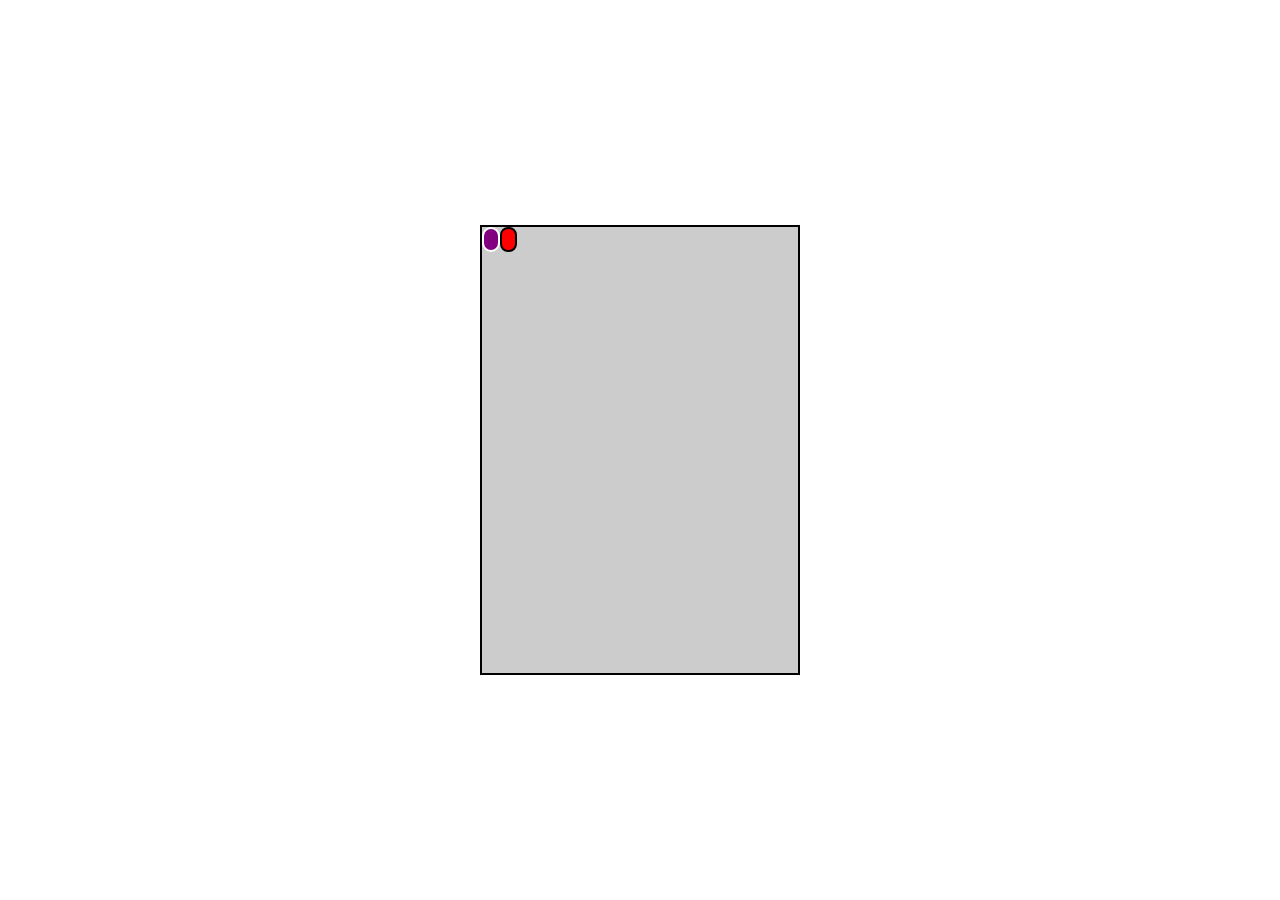
<file: snake game/snakegame.html>
<!DOCTYPE html>
<html lang="en">
<head>
    <meta charset="UTF-8">
    <meta http-equiv="X-UA-Compatible" content="IE=edge">
    <meta name="viewport" content="width=device-width, initial-scale=1.0">
    <title>Snake game</title>
    <link rel="stylesheet" href="css/snakegame.css">
    <script src="js/snakegame.js"></script>
</head>
<body onload="loadScreen()">

    <div class="wrapper">
        <div  class="snakeBoard">
           <span class="snake"></span>
           <span class="food"></span>



        </div>
         
    </div>
    
</body>
</html>
</file>
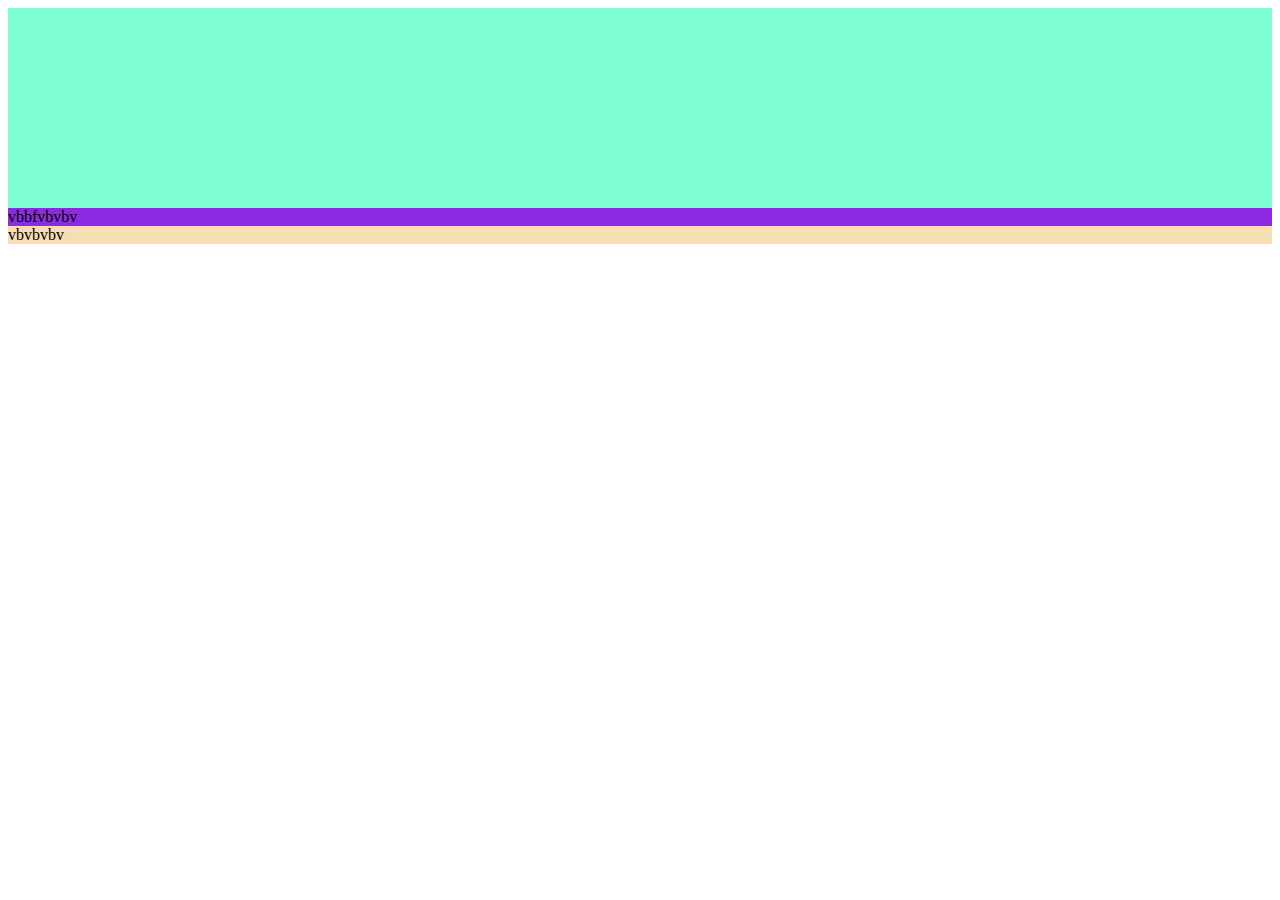
<file: eqinor-root workspace/test/hy.html>
<!DOCTYPE html>
<html lang="en">
<head>
    <meta charset="UTF-8">
    <meta http-equiv="X-UA-Compatible" content="IE=edge">
    <meta name="viewport" content="width=device-width, initial-scale=1.0">
    <title>Document</title>
</head>
<body>
    <style>
    .app {
        background-color: aquamarine;
        display: grid;
        grid-template-rows: 100px 1fr 100px;
        grid-template-columns: 150px 1fr 150px;
        grid-template-areas: "header header header"
                            "sidebar content content" 
                            "footer footer footer";
      }
      body > div.item\.one {
        background-color: blueviolet;
        grid-row: 1;
        grid-column: span 3 / -1;
      }
      
      body > div.item\.two{
        background-color: wheat;
        grid-row-start: 1;
        grid-column-start: 1;
        grid-row-end: span 3;
      }</style>

<div class="app"></div>

<div class="item.one">vbbfvbvbv</div>

<div class="item.two">vbvbvbv</div>

</body>
</html>
</file>
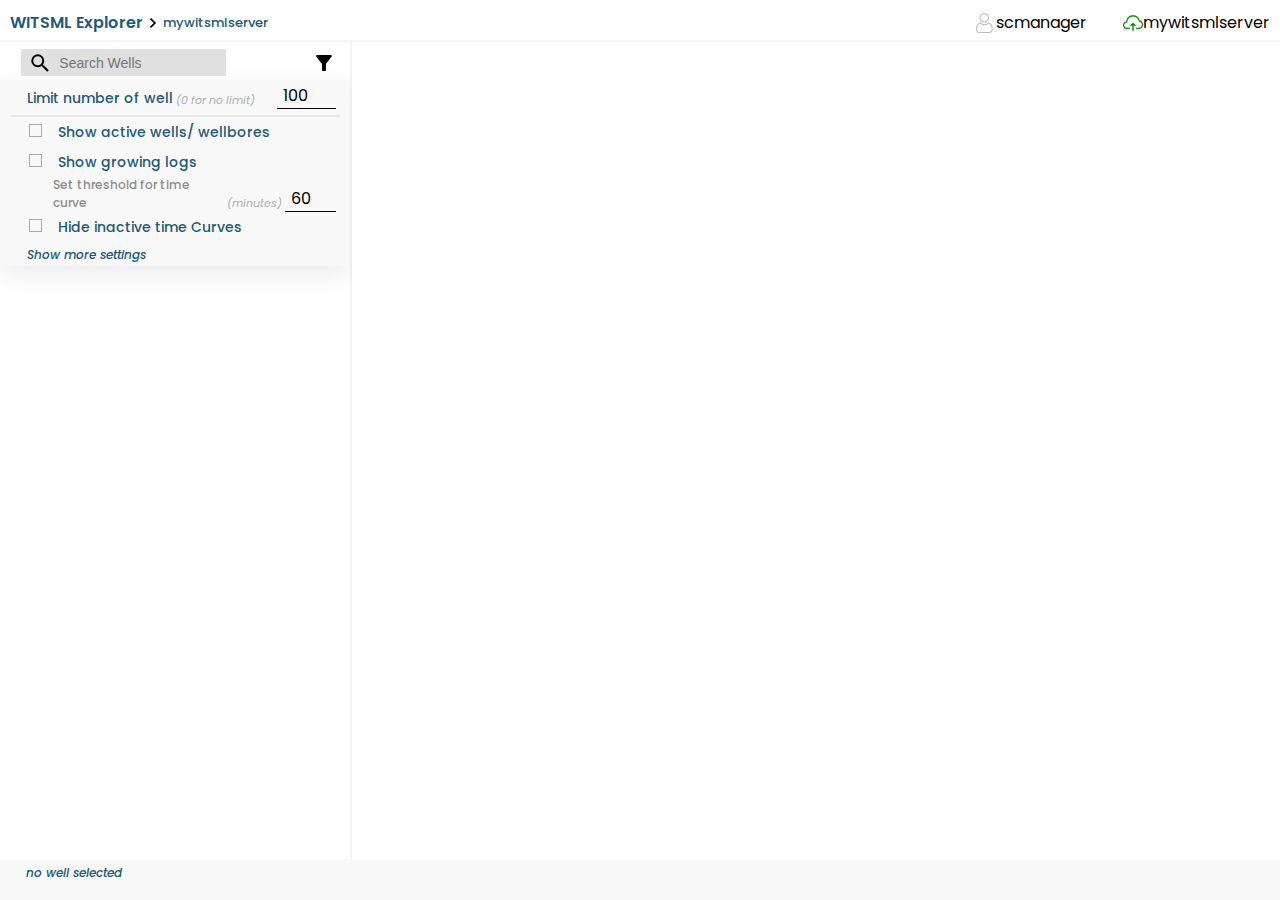
<file: eqinor-root workspace/Akash - Copy/Akash/equinor.html>
<!DOCTYPE html>
<html lang="en">
  <head>
    <meta charset="UTF-8" />
    <meta http-equiv="X-UA-Compatible" content="IE=edge" />
    <meta name="viewport" content="width=device-width, initial-scale=1.0" />
    <title>Equinor server</title>
    <link rel="stylesheet" href="./css/equinor.css" />
  </head>
  <body>
    <header>
      <div class="headerSection">
        <span>WITSML Explorer </span>
        <img src="images/chevron_right.svg" alt="" class="headerArrow" />
        <span>mywitsmlserver</span>
        <span class="headerSecondPart">
          <span class="headerSecondPartOne"
            ><img src="images/user-icon.png" alt="" class="headerArrow" />
            scmanager</span
          >
          <span class="headerSecondPartOne"
            ><img src="images/cloud-icon.png" alt="" class="headerArrow" />
            mywitsmlserver</span
          >
        </span>
      </div>
    </header>
    <main>
      <nav>
        <span class="searchContainer">
          <span class="search"
            ><span class="serachBox"
              ><img src="images/search.svg" class="logoImg" /><input
                type="search"
                placeholder="Search Wells"
            /></span>
            <img src="images/filter_alt_active.svg" alt="" class="filter"
          /></span>
        </span>

        <div class="wellContainer">
          <span class="topContainer">
            <span class="well1">Limit number of well</span
            ><span class="well2">(0 for no limit)</span
            ><span class="well3">100</span>
          </span>
          <label class="container">
            <span class="well1"> Show active wells/ wellbores </span>
            <input type="checkbox" />
            <span class="checkmark"></span>
          </label>
          <label class="container">
            <span class="well1">Show growing logs</span>
            <input type="checkbox" />
            <span class="checkmark"></span>
          </label>
          <span class="midContainer">
            <span class="well">Set threshold for time curve</span
            ><span class="well2">(minutes)</span><span class="well3">60</span>
          </span>
          <label class="container">
            <span class="well1">Hide inactive time Curves</span>
            <input type="checkbox" />
            <span class="checkmark"></span>
          </label>
          <span class="well4" id="btn">Show more settings</span>
        </div>

        <div class="advancedContainer" id="box">
          <span class="well5">Well objects</span>

          <span class="subContainer">
            <label class="container">
              <span class="well1"> Well </span>
              <input type="checkbox" checked="checked" />
              <span class="checkmark"></span>
            </label>
            <label class="container">
              <span class="well1">wellbore</span>
              <input type="checkbox" checked="checked" />
              <span class="checkmark"></span>
            </label>
            <label class="container">
              <span class="well1">attachment</span>
              <input type="checkbox" />
              <span class="checkmark"></span>
            </label>
            <label class="container">
              <span class="well1"> bharun </span>
              <input type="checkbox" checked="checked" />
              <span class="checkmark"></span>
            </label>
            <label class="container">
              <span class="well1">cementjobs</span>
              <input type="checkbox" />
              <span class="checkmark"></span>
            </label>
            <label class="container">
              <span class="well1">convCore</span>
              <input type="checkbox" />
              <span class="checkmark"></span>
            </label>
            <label class="container">
              <span class="well1"> customObjcts </span>
              <input type="checkbox" />
              <span class="checkmark"></span>
            </label>
            <label class="container">
              <span class="well1">drillReport</span>
              <input type="checkbox" />
              <span class="checkmark"></span>
            </label>
            <label class="container">
              <span class="well1"> fluidReport </span>
              <input type="checkbox" />
              <span class="checkmark"></span>
            </label>
            <label class="container">
              <span class="well1">formationMaker</span>
              <input type="checkbox" />
              <span class="checkmark"></span>
            </label>
            <label class="container">
              <span class="well1"> log </span>
              <input type="checkbox" checked="checked" />
              <span class="checkmark"></span>
            </label>
            <label class="container">
              <span class="well1">message</span>
              <input type="checkbox" />
              <span class="checkmark"></span>
            </label>
            <label class="container">
              <span class="well1"> mnemonicSet </span>
              <input type="checkbox" />
              <span class="checkmark"></span>
            </label>
            <label class="container">
              <span class="well1">mudLog</span>
              <input type="checkbox" checked="checked" />
              <span class="checkmark"></span>
            </label>
            <label class="container">
              <span class="well1"> objectGroup </span>
              <input type="checkbox" />
              <span class="checkmark"></span>
            </label>
            <label class="container">
              <span class="well1">opsReport</span>
              <input type="checkbox" />
              <span class="checkmark"></span>
            </label>
            <label class="container">
              <span class="well1"> pressureTestPlan </span>
              <input type="checkbox" />
              <span class="checkmark"></span>
            </label>
            <label class="container">
              <span class="well1">rig</span>
              <input type="checkbox" />
              <span class="checkmark"></span>
            </label>
            <label class="container">
              <span class="well1"> risk </span>
              <input type="checkbox" />
              <span class="checkmark"></span>
            </label>
            <label class="container">
              <span class="well1">sidewallCore</span>
              <input type="checkbox" />
              <span class="checkmark"></span>
            </label>
            <label class="container">
              <span class="well1"> stimjob </span>
              <input type="checkbox" />
              <span class="checkmark"></span>
            </label>
            <label class="container">
              <span class="well1">surveyProgram</span>
              <input type="checkbox" />
              <span class="checkmark"></span>
            </label>
            <label class="container">
              <span class="well1"> target </span>
              <input type="checkbox" />
              <span class="checkmark"></span>
            </label>
            <label class="container">
              <span class="well1">toolErrorModel</span>
              <input type="checkbox" />
              <span class="checkmark"></span>
            </label>
            <label class="container">
              <span class="well1"> toolErrorTermSet </span>
              <input type="checkbox" />
              <span class="checkmark"></span>
            </label>
            <label class="container">
              <span class="well1">trajectory</span>
              <input type="checkbox" checked="checked" />
              <span class="checkmark"></span>
            </label>
            <label class="container">
              <span class="well1"> tubular </span>
              <input type="checkbox" />
              <span class="checkmark"></span>
            </label>
            <label class="container">
              <span class="well1">wbGeometry</span>
              <input type="checkbox" checked="checked" />
              <span class="checkmark"></span>
            </label>
          </span>
        </div>
      </nav>

      <article></article>
    </main>
    <footer>
      <span class="well6">no well selected</span>
    </footer>
    <script src="javascript/equinor.js"></script>
  </body>
</html>
</file>
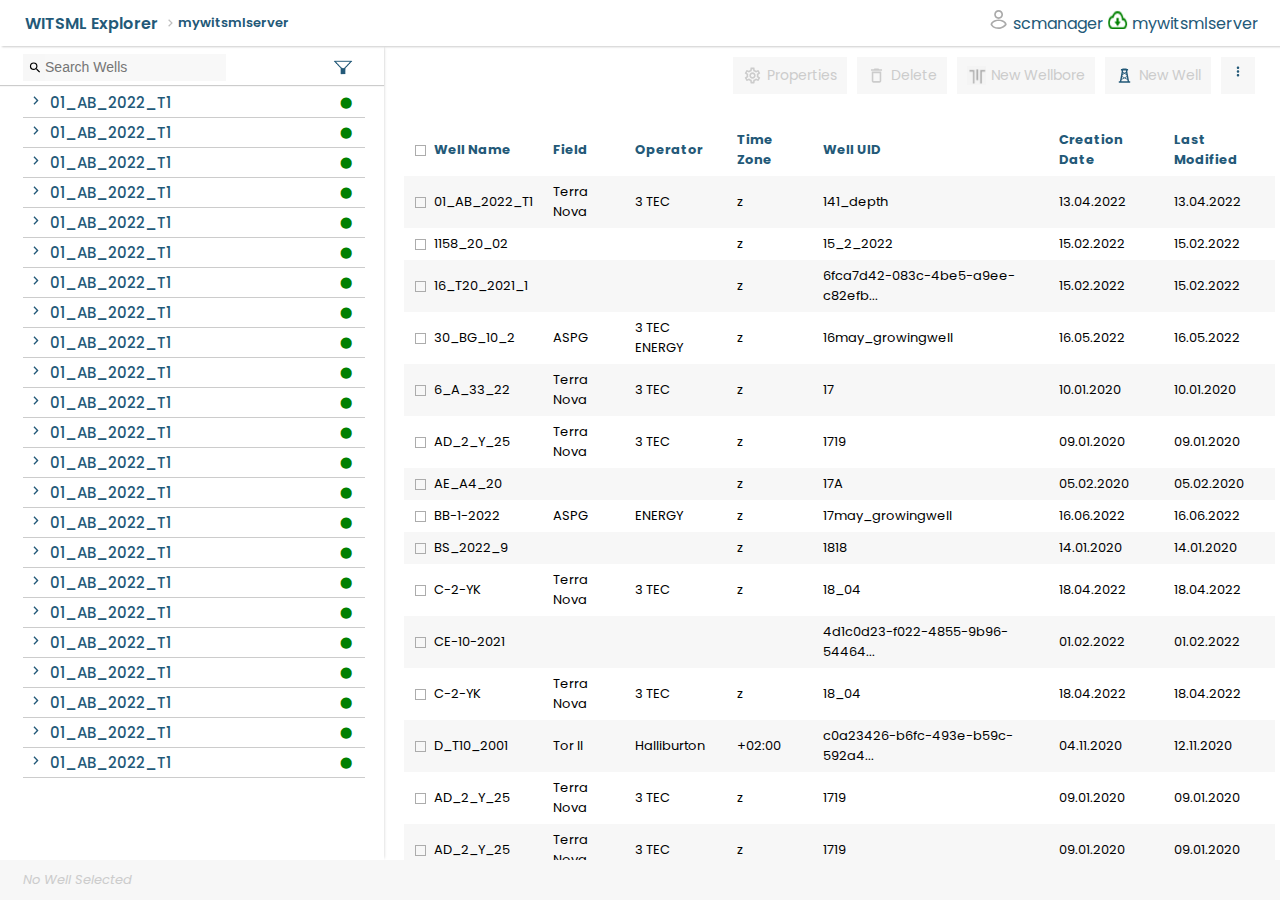
<file: project/equinor root final/equinor/equidor.html>
<!DOCTYPE html>
<html lang="en">

<head>
  <meta charset="UTF-8">
  <meta http-equiv="X-UA-Compatible" content="IE=edge">
  <meta name="viewport" content="width=device-width, initial-scale=1.0">
  <title>EQUINOR</title>
  <link rel="stylesheet" href="css/equ.css">
</head>

<body>
  <div class="ParentContainer">
    <header>
      <span class="headerFirstPart">
        <span class="witsml">WITSML</span>
        <span class="witsml">Explorer</span>
        <img src="image/chevron_right.svg" alt="">
        <span class="myWitsml">mywitsmlserver</span>
      </span>
      <span class="headerSecondPart">
        <span class="headerSecondPartOne"><img src="image/person.svg" alt=""> scmanager</span>
        <span class="headerSecondPartOne"><img src="image/Screenshot 2022-10-08 162809.png" > mywitsmlserver</span>
      </span>
    </header>

    <main>
      <nav>
        <span class="search"><span class="serachBox">
            <img src="image/search.svg" class="logoImg" alt="">
            <input type="search" placeholder="Search Wells"></span>
          <img src="image/sort new.png" alt="" class="filter" id="searchWells"></span>

        <div class="dropDown">
          <div class="wellContainer" id="wellContents">
            <span class="topContainer">
              <span class="wellfont">Limit number of well</span>
              <span class="welltext">(0 for no limit)</span><span class="welltopic">100</span>
            </span>
            <label class="checkboxcontext">
              <span class="wellfont"> Show active wells/ wellbores </span>
              <input type="checkbox" />
              <span class="checkmark"></span>
            </label>
            <label class="checkboxcontext">
              <span class="wellfont">Show growing logs</span>
              <input type="checkbox" />
              <span class="checkmark"></span>
            </label>
            <span class="midContainer">
              <span class="wellcontent">Set threshold for time curve</span><span class="welltext">(minutes)</span>
              <span class="welltopic">60</span>
            </span>
            <label class="checkboxcontext">
              <span class="wellfont">Hide inactive time Curves</span>
              <input type="checkbox" />
              <span class="checkmark"></span>
            </label>
            <span class="wellpoint" id="advancedsettings">Show more settings</span>
            <label class="checkboxcontext">
              <span class="wellfont">Hide inactive time Curves</span>
              <input type="checkbox" />
              <span class="checkmark"></span>
            </label>
            <label class="checkboxcontext">
              <span class="wellfont">Hide inactive time Curves</span>
              <input type="checkbox" />
              <span class="checkmark"></span>
            </label>
            <label class="checkboxcontext">
              <span class="wellfont">Hide inactive time Curves</span>
              <input type="checkbox" />
              <span class="checkmark"></span>
            </label>
            <label class="checkboxcontext">
              <span class="wellfont">Hide inactive time Curves</span>
              <input type="checkbox" />
              <span class="checkmark"></span>
            </label>
            <label class="checkboxcontext">
              <span class="wellfont">Hide inactive time Curves</span>
              <input type="checkbox" />
              <span class="checkmark"></span>
            </label>
            <label class="checkboxcontext">
              <span class="wellfont">Hide inactive time Curves</span>
              <input type="checkbox" />
              <span class="checkmark"></span>
            </label>
          </div>
          <div class="advancedContainer" id="advancedContents">
            <span class="wellstanza">Well objects</span>
            <span class="subContainer">
              <label class="checkboxcontext">
                <span class="wellfont"> Well </span>
                <input type="checkbox" checked="checked" />
                <span class="checkmark"></span>
              </label>
              <label class="checkboxcontext">
                <span class="wellfont">wellbore</span>
                <input type="checkbox" checked="checked" />
                <span class="checkmark"></span>
              </label>
              <label class="checkboxcontext">
                <span class="wellfont">attachment</span>
                <input type="checkbox" />
                <span class="checkmark"></span>
              </label>
              <label class="checkboxcontext">
                <span class="wellfont"> bharun </span>
                <input type="checkbox" checked="checked" />
                <span class="checkmark"></span>
              </label>
              <label class="checkboxcontext">
                <span class="wellfont">cementjobs</span>
                <input type="checkbox" />
                <span class="checkmark"></span>
              </label>
              <label class="checkboxcontext">
                <span class="wellfont">convCore</span>
                <input type="checkbox" />
                <span class="checkmark"></span>
              </label>
              <label class="checkboxcontext">
                <span class="wellfont"> customObjcts </span>
                <input type="checkbox" />
                <span class="checkmark"></span>
              </label>
              <label class="checkboxcontext">
                <span class="wellfont">drillReport</span>
                <input type="checkbox" />
                <span class="checkmark"></span>
              </label>
              <label class="checkboxcontext">
                <span class="wellfont"> fluidReport </span>
                <input type="checkbox" />
                <span class="checkmark"></span>
              </label>
              <label class="checkboxcontext">
                <span class="wellfont">formationMaker</span>
                <input type="checkbox" />
                <span class="checkmark"></span>
              </label>
              <label class="checkboxcontext">
                <span class="wellfont"> log </span>
                <input type="checkbox" checked="checked" />
                <span class="checkmark"></span>
              </label>
              <label class="checkboxcontext">
                <span class="wellfont">message</span>
                <input type="checkbox" />
                <span class="checkmark"></span>
              </label>
              <label class="checkboxcontext">
                <span class="wellfont"> mnemonicSet </span>
                <input type="checkbox" />
                <span class="checkmark"></span>
              </label>
              <label class="checkboxcontext">
                <span class="wellfont">mudLog</span>
                <input type="checkbox" checked="checked" />
                <span class="checkmark"></span>
              </label>
              <label class="checkboxcontext">
                <span class="wellfont"> objectGroup </span>
                <input type="checkbox" />
                <span class="checkmark"></span>
              </label>
              <label class="checkboxcontext">
                <span class="wellfont">opsReport</span>
                <input type="checkbox" />
                <span class="checkmark"></span>
              </label>
              <label class="checkboxcontext">
                <span class="wellfont"> pressureTestPlan </span>
                <input type="checkbox" />
                <span class="checkmark"></span>
              </label>
              <label class="checkboxcontext">
                <span class="wellfont">rig</span>
                <input type="checkbox" />
                <span class="checkmark"></span>
              </label>
              <label class="checkboxcontext">
                <span class="wellfont"> risk </span>
                <input type="checkbox" />
                <span class="checkmark"></span>
              </label>
              <label class="checkboxcontext">
                <span class="wellfont">sidewallCore</span>
                <input type="checkbox" />
                <span class="checkmark"></span>
              </label>
              <label class="checkboxcontext">
                <span class="wellfont"> stimjob </span>
                <input type="checkbox" />
                <span class="checkmark"></span>
              </label>
              <label class="checkboxcontext">
                <span class="wellfont">surveyProgram</span>
                <input type="checkbox" />
                <span class="checkmark"></span>
              </label>
              <label class="checkboxcontext">
                <span class="wellfont"> target </span>
                <input type="checkbox" />
                <span class="checkmark"></span>
              </label>
              <label class="checkboxcontext">
                <span class="wellfont">toolErrorModel</span>
                <input type="checkbox" />
                <span class="checkmark"></span>
              </label>
              <label class="checkboxcontext">
                <span class="wellfont"> toolErrorTermSet </span>
                <input type="checkbox" />
                <span class="checkmark"></span>
              </label>
              <label class="checkboxcontext">
                <span class="wellfont">trajectory</span>
                <input type="checkbox" checked="checked" />
                <span class="checkmark"></span>
              </label>
              <label class="checkboxcontext">
                <span class="wellfont"> tubular </span>
                <input type="checkbox" />
                <span class="checkmark"></span>
              </label>
              <label class="checkboxcontext">
                <span class="wellfont">wbGeometry</span>
                <input type="checkbox" checked="checked" />
                <span class="checkmark"></span>
              </label>
            </span>
          </div>
          <ul>
            <li>
              <span> <img src="image/chevron_right_small.svg" alt=""> 01_AB_2022_T1</span>
              <span class=" entityActive"> &#11044</span>
            </li>
            <li>
              <span> <img src="image/chevron_right_small.svg" alt=""> 01_AB_2022_T1</span>
              <span class=" entityActive"> &#11044</span>
            </li>
            <li>
              <span> <img src="image/chevron_right_small.svg" alt=""> 01_AB_2022_T1</span>
              <span class=" entityActive"> &#11044</span>
            </li>
            <li>
              <span> <img src="image/chevron_right_small.svg" alt=""> 01_AB_2022_T1</span>
              <span class=" entityActive"> &#11044</span>
            </li>
            <li>
              <span> <img src="image/chevron_right_small.svg" alt=""> 01_AB_2022_T1</span>
              <span class=" entityActive"> &#11044</span>
            </li>
            <li>
              <span> <img src="image/chevron_right_small.svg" alt=""> 01_AB_2022_T1</span>
              <span class=" entityActive"> &#11044</span>
            </li>
            <li>
              <span> <img src="image/chevron_right_small.svg" alt=""> 01_AB_2022_T1</span>
              <span class=" entityActive"> &#11044</span>
            </li>
            <li>
              <span> <img src="image/chevron_right_small.svg" alt=""> 01_AB_2022_T1</span>
              <span class=" entityActive"> &#11044</span>
            </li>
            <li>
              <span> <img src="image/chevron_right_small.svg" alt=""> 01_AB_2022_T1</span>
              <span class=" entityActive"> &#11044</span>
            </li>
            <li>
              <span> <img src="image/chevron_right_small.svg" alt=""> 01_AB_2022_T1</span>
              <span class=" entityActive"> &#11044</span>
            </li>
            <li>
              <span> <img src="image/chevron_right_small.svg" alt=""> 01_AB_2022_T1</span>
              <span class=" entityActive"> &#11044</span>
            </li>
            <li>
              <span> <img src="image/chevron_right_small.svg" alt=""> 01_AB_2022_T1</span>
              <span class=" entityActive"> &#11044</span>
            </li>
            <li>
              <span> <img src="image/chevron_right_small.svg" alt=""> 01_AB_2022_T1</span>
              <span class=" entityActive"> &#11044</span>
            </li>
            <li>
              <span> <img src="image/chevron_right_small.svg" alt=""> 01_AB_2022_T1</span>
              <span class=" entityActive"> &#11044</span>
            </li>
            <li>
              <span> <img src="image/chevron_right_small.svg" alt=""> 01_AB_2022_T1</span>
              <span class=" entityActive"> &#11044</span>
            </li>
            <li>
              <span> <img src="image/chevron_right_small.svg" alt=""> 01_AB_2022_T1</span>
              <span class=" entityActive"> &#11044</span>
            </li>
            <li>
              <span> <img src="image/chevron_right_small.svg" alt=""> 01_AB_2022_T1</span>
              <span class=" entityActive"> &#11044</span>
            </li>
            <li>
              <span> <img src="image/chevron_right_small.svg" alt=""> 01_AB_2022_T1</span>
              <span class=" entityActive"> &#11044</span>
            </li>
            <li>
              <span> <img src="image/chevron_right_small.svg" alt=""> 01_AB_2022_T1</span>
              <span class=" entityActive"> &#11044</span>
            </li>
            <li>
              <span> <img src="image/chevron_right_small.svg" alt=""> 01_AB_2022_T1</span>
              <span class=" entityActive"> &#11044</span>
            </li>
            <li>
              <span> <img src="image/chevron_right_small.svg" alt=""> 01_AB_2022_T1</span>
              <span class=" entityActive"> &#11044</span>
            </li>
            <li>
              <span> <img src="image/chevron_right_small.svg" alt=""> 01_AB_2022_T1</span>
              <span class=" entityActive"> &#11044</span>
            </li>
            <li>
              <span> <img src="image/chevron_right_small.svg" alt=""> 01_AB_2022_T1</span>
              <span class=" entityActive"> &#11044</span>
            </li>
            <li>
              <span> <img src="image/chevron_right_small.svg" alt=""> 01_AB_2022_T1</span>
              <span class=" entityActive"> &#11044</span>
            </li>
            <li>
              <span> <img src="image/chevron_right_small.svg" alt=""> 01_AB_2022_T1</span>
              <span class=" entityActive"> &#11044</span>
            </li>
            <li>
              <span> <img src="image/chevron_right_small.svg" alt=""> 01_AB_2022_T1</span>
              <span class=" entityActive"> &#11044</span>
            </li>
            <li>
              <span> <img src="image/chevron_right_small.svg" alt=""> 01_AB_2022_T1</span>
              <span class=" entityActive"> &#11044</span>
            </li>
            <li>
              <span> <img src="image/chevron_right_small.svg" alt=""> 01_AB_2022_T1</span>
              <span class=" entityActive"> &#11044</span>
            </li>
            <li>
              <span> <img src="image/chevron_right_small.svg" alt=""> 01_AB_2022_T1</span>
              <span class=" entityActive"> &#11044</span>
            </li>
            <li>
              <span> <img src="image/chevron_right_small.svg" alt=""> 01_AB_2022_T1</span>
              <span class=" entityActive"> &#11044</span>
            </li>
            <li>
              <span> <img src="image/chevron_right_small.svg" alt=""> 01_AB_2022_T1</span>
              <span class=" entityActive"> &#11044</span>
            </li>
            <li>
              <span> <img src="image/chevron_right_small.svg" alt=""> 01_AB_2022_T1</span>
              <span class=" entityActive"> &#11044</span>
            </li>
            <li>
              <span> <img src="image/chevron_right_small.svg" alt=""> 01_AB_2022_T1</span>
              <span class=" entityActive"> &#11044</span>
            </li>
            <li>
              <span> <img src="image/chevron_right_small.svg" alt=""> 01_AB_2022_T1</span>
              <span class=" entityActive"> &#11044</span>
            </li>
            <li>
              <span> <img src="image/chevron_right_small.svg" alt=""> 01_AB_2022_T1</span>
              <span class=" entityActive"> &#11044</span>
            </li>
            <li>
              <span> <img src="image/chevron_right_small.svg" alt=""> 01_AB_2022_T1</span>
              <span class=" entityActive"> &#11044</span>
            </li>
            <li>
              <span> <img src="image/chevron_right_small.svg" alt=""> 01_AB_2022_T1</span>
              <span class=" entityActive"> &#11044</span>
            </li>
            <li>
              <span> <img src="image/chevron_right_small.svg" alt=""> 01_AB_2022_T1</span>
              <span class=" entityActive"> &#11044</span>
            </li>
            <li>
              <span> <img src="image/chevron_right_small.svg" alt=""> 01_AB_2022_T1</span>
              <span class=" entityActive"> &#11044</span>
            </li>
            <li>
              <span> <img src="image/chevron_right_small.svg" alt=""> 01_AB_2022_T1</span>
              <span class=" entityActive"> &#11044</span>
            </li>
            <li>
              <span> <img src="image/chevron_right_small.svg" alt=""> 01_AB_2022_T1</span>
              <span class=" entityActive"> &#11044</span>
            </li>
            <li>
              <span> <img src="image/chevron_right_small.svg" alt=""> 01_AB_2022_T1</span>
              <span class=" entityActive"> &#11044</span>
            </li>
          </ul>
        </div>
      </nav>
      <section class="rightWrapper">
        <div class="rightWrapperHeader">
          <span class="setting"> <img src="image/settings.svg" alt="">Properties </span>
          <span class="setting"><img src="image/delete_to_trash.svg " alt=""> Delete</span>
          <span class="setting"><img src="image/Screenshot 2022-10-08 161241.png" alt=""> New Wellbore</span>
          <span class="setting"> <img src="image/well.svg" alt=""> New Well</span>
          <span class="settingEdit"><img src="image/more_vertical.svg" alt=""> </span>
        </div>
        <div class="table">
          <table>
            <thead>
              <tr>
                <th><label class="Tablecontainer">
                    <input type="checkbox" name="checkbox" />
                    <span class="checkmarkTable"></span>
                  </label></th>
                <th> Well Name</th>
                <th>Field</th>
                <th> Operator</th>
                <th> Time Zone</th>
                <th>Well UID</th>
                <th>Creation Date</th>
                <th>Last Modified</th>
              </tr>
            </thead>
            <tbody class="tablebody">
              <tr>
                <td><label class="Tablecontainer">
                    <input type="checkbox" name="checkbox" />
                    <span class="checkmarkTable"></span>
                  </label></td>
                <td>01_AB_2022_T1</td>
                <td>Terra Nova</td>
                <td>3 TEC </td>
                <td>z </td>
                <td>141_depth</td>
                <td>13.04.2022</td>
                <td>13.04.2022</td>
              </tr>
              <tr>
                <td><label class="Tablecontainer">
                    <input type="checkbox" name="checkbox" />
                    <span class="checkmarkTable"></span>
                  </label></td>
                <td>1158_20_02</td>
                <td></td>
                <td></td>
                <td>z </td>
                <td>15_2_2022</td>
                <td>15.02.2022</td>
                <td>15.02.2022</td>
              </tr>
              <tr>
                <td><label class="Tablecontainer">
                    <input type="checkbox" name="checkbox" />
                    <span class="checkmarkTable"></span>
                  </label></td>
                <td>16_T20_2021_1</td>
                <td></td>
                <td></td>
                <td>z </td>
                <td>6fca7d42-083c-4be5-a9ee-c82efb...</td>
                <td>15.02.2022</td>
                <td>15.02.2022</td>
              </tr>
              <tr>
                <td><label class="Tablecontainer">
                    <input type="checkbox" name="checkbox" />
                    <span class="checkmarkTable"></span>
                  </label></td>
                <td>30_BG_10_2</td>
                <td>ASPG</td>
                <td>3 TEC ENERGY</td>
                <td>z </td>
                <td>16may_growingwell</td>
                <td>16.05.2022</td>
                <td>16.05.2022</td>
              </tr>
              <tr>
                <td><label class="Tablecontainer">
                    <input type="checkbox" name="checkbox" />
                    <span class="checkmarkTable"></span>
                  </label></td>
                <td>6_A_33_22</td>
                <td>Terra Nova</td>
                <td>3 TEC </td>
                <td>z </td>
                <td>17</td>
                <td>10.01.2020</td>
                <td>10.01.2020</td>
              </tr>
              <tr>
                <td><label class="Tablecontainer">
                    <input type="checkbox" name="checkbox" />
                    <span class="checkmarkTable"></span>
                  </label></td>
                <td>AD_2_Y_25</td>
                <td>Terra Nova</td>
                <td>3 TEC </td>
                <td>z </td>
                <td>1719</td>
                <td>09.01.2020</td>
                <td>09.01.2020</td>
              </tr>
              <tr>
                <td><label class="Tablecontainer">
                    <input type="checkbox" name="checkbox" />
                    <span class="checkmarkTable"></span>
                  </label></td>
                <td>AE_A4_20</td>
                <td></td>
                <td></td>
                <td>z </td>
                <td>17A</td>
                <td>05.02.2020</td>
                <td>05.02.2020</td>
              </tr>
              <tr>
                <td><label class="Tablecontainer">
                    <input type="checkbox" name="checkbox" />
                    <span class="checkmarkTable"></span>
                  </label></td>
                <td>BB-1-2022</td>
                <td>ASPG</td>
                <td>ENERGY </td>
                <td>z </td>
                <td>17may_growingwell</td>
                <td>16.06.2022</td>
                <td>16.06.2022</td>
              </tr>
              <tr>
                <td><label class="Tablecontainer">
                    <input type="checkbox" name="checkbox" />
                    <span class="checkmarkTable"></span>
                  </label></td>
                <td>BS_2022_9</td>
                <td></td>
                <td></td>
                <td>z </td>
                <td>1818</td>
                <td>14.01.2020</td>
                <td>14.01.2020</td>
              </tr>
              <tr>
                <td><label class="Tablecontainer">
                    <input type="checkbox" name="checkbox" />
                    <span class="checkmarkTable"></span>
                  </label></td>
                <td>C-2-YK</td>
                <td>Terra Nova</td>
                <td>3 TEC </td>
                <td>z </td>
                <td>18_04</td>
                <td>18.04.2022</td>
                <td>18.04.2022</td>
              </tr>
              <tr>
                <td><label class="Tablecontainer">
                    <input type="checkbox" name="checkbox" />
                    <span class="checkmarkTable"></span>
                  </label></td>
                <td>CE-10-2021</td>
                <td></td>
                <td> </td>
                <td></td>
                <td>4d1c0d23-f022-4855-9b96-54464... </td>
                <td>01.02.2022</td>
                <td>01.02.2022</td>
              </tr>
              <tr>
                <td><label class="Tablecontainer">
                    <input type="checkbox" name="checkbox" />
                    <span class="checkmarkTable"></span>
                  </label></td>
                <td>C-2-YK</td>
                <td>Terra Nova</td>
                <td>3 TEC </td>
                <td>z </td>
                <td>18_04</td>
                <td>18.04.2022</td>
                <td>18.04.2022</td>
              </tr>
              <tr>
                <td><label class="Tablecontainer">
                    <input type="checkbox" name="checkbox" />
                    <span class="checkmarkTable"></span>
                  </label></td>
                <td>D_T10_2001</td>
                <td>Tor II</td>
                <td>Halliburton </td>
                <td>+02:00 </td>
                <td>c0a23426-b6fc-493e-b59c-592a4...</td>
                <td>04.11.2020</td>
                <td>12.11.2020</td>
              </tr>
              <tr>
                <td><label class="Tablecontainer">
                    <input type="checkbox" name="checkbox" />
                    <span class="checkmarkTable"></span>
                  </label></td>
                <td>AD_2_Y_25</td>
                <td>Terra Nova</td>
                <td>3 TEC </td>
                <td>z </td>
                <td>1719</td>
                <td>09.01.2020</td>
                <td>09.01.2020</td>
              </tr>
              <tr>
                <td><label class="Tablecontainer">
                    <input type="checkbox" name="checkbox" />
                    <span class="checkmarkTable"></span>
                  </label></td>
                <td>AD_2_Y_25</td>
                <td>Terra Nova</td>
                <td>3 TEC </td>
                <td>z </td>
                <td>1719</td>
                <td>09.01.2020</td>
                <td>09.01.2020</td>
              </tr>
              <tr>
                <td><label class="Tablecontainer">
                    <input type="checkbox" name="checkbox" />
                    <span class="checkmarkTable"></span>
                  </label></td>
                <td>AD_2_Y_25</td>
                <td>Terra Nova</td>
                <td>3 TEC </td>
                <td>z </td>
                <td>1719</td>
                <td>09.01.2020</td>
                <td>09.01.2020</td>
              </tr>
              <tr>
                <td><label class="Tablecontainer">
                    <input type="checkbox" name="checkbox" />
                    <span class="checkmarkTable"></span>
                  </label></td>
                <td>AD_2_Y_25</td>
                <td>Terra Nova</td>
                <td>3 TEC </td>
                <td>z </td>
                <td>1719</td>
                <td>09.01.2020</td>
                <td>09.01.2020</td>
              </tr>
            </tbody>
          </table>
        </div>
      </section>
    </main>
    <footer>
      <span><i>No Well Selected </i> </span>
    </footer>
  </div>
  <script src="javascript/equ.js"></script>
</body>

</html>
</file>
<file: snake game/css/snakegame.css>
*{
    margin: 0%;
    padding: 0%;
    box-sizing: border-box;

}
.wrapper{
    height: 100vh;
    width: 100vw;
    display: flex;
    justify-content: center;
    align-items: center;
}

.snakeBoard{
    width: 25vw;
    height: 50vh;
    border: 2px solid black;
    background-color: #ccc;
    display: grid;
    grid-template-rows: repeat(18, 1fr);
    grid-template-columns: repeat(18, 1fr);
}

.snake{
    background-color: purple;
    border: 2px solid white;
    border-radius: 12px;
}
.food{
    background-color: red;
    border: 2px solid black;
    border-radius: 8px;
}
</file>
<file: eqinor-root workspace/Akash - Copy/Akash/css/equinor.css>
@import url("https://fonts.googleapis.com/css2?family=Poppins:wght@200;300;400;500;600&display=swap");

* {
  box-sizing: border-box;
  margin: 0%;
  padding: 0%;
}

:root {
  --text-color: #235978;
  --panel-color: #235978;
  --menu-font-color: #000000;
  --para-color: #666666;
  --nav-color: #999999;
  --border-color: #aaaaaa;
  --toggle-color: #cccccc;
  --title-icon-color: #eeeeee;
  --toggle-color: #f4f4f4;
  --title-icon-color: #f8f8f8;
  --toggle-color: #ffffff;
}

body {
  display: flex;
  flex-direction: column;
  height: 100vh;
  width: 100vw;
  user-select: none;
  font-family: "Poppins", sans-serif;
}

header {
  background: #ffffff;
  height: 40px;
}

.headerSection {
  display: flex;
  padding: 10px;
  align-content: stretch;
  justify-content: flex-start;
  align-items: center;
}
body > header > div > span:nth-child(1) {
  color: var(--text-color);
  font-weight: 600;
}

.headerArrow {
  height: 20px;
}

body > header > div > span:nth-child(3) {
  color: var(--text-color);
  font-size: 13px;
  font-weight: 500;
  flex-grow: 1;
}

main {
  display: flex;
  height: 100%;
  border-top: 2px solid #f4f4f4;
}

nav {
  width: 22rem;
  background: #fff;
  border-right: 2px solid #f4f4f4;
}

.searchContainer {
  height: 7%;
  background-color: #fff;
}

.serachBox {
  display: grid;
  grid-template-columns: 0fr 1fr;
  align-items: center;
  gap: 7%;
  background-color: hsl(0deg 0% 88%);
}
input[type="search"] {
  width: 100%;

  background-color: hsl(0deg 0% 88%);
  outline: none;
  border: none;
  height: 27px;
  font-size: 14px;
}
.search {
  display: flex;

  justify-items: center;
  align-items: center;
  justify-content: space-between;
  padding: 2% 4% 1% 6%;
}
.logoImg {
  padding: 1% 1% 1% 30%;
}

.headerSecondPart {
  grid-column: 7;
  display: grid;
  grid-template-columns: 1fr 1fr;
}
.headerSecondPartOne {
  display: grid;
  grid-template-columns: 0fr 1fr;
  align-items: center;
}

.wellContainer {
  background-color: #f8f8f8;
  padding: 0% 3% 0% 3%;
  box-shadow: rgba(149, 157, 165, 0.2) 0px 8px 24px;
  overflow-y: scroll;
}
.topContainer {
  display: flex;
  gap: 1%;
  padding: 1% 1% 2% 5%;
  justify-content: space-around;
  border-bottom: 2px solid #e8e8e8;
  align-items: flex-end;
}
.well {
  font-size: 12px;
  color: #8d8d8d;
  font-weight: 500;
  cursor: pointer;
}
.well1 {
  font-size: 14px;
  color: var(--text-color);
  font-weight: 500;
  cursor: pointer;
}
.well2 {
  color: #adadad;
  flex-grow: 1;
  font-size: 11px;
  font-style: italic;
  cursor: pointer;
}
.well3 {
  border-bottom: 1px solid black;
  padding: 0% 9% 0% 2%;
  cursor: pointer;
}
.well4 {
  color: var(--text-color);
  font-size: 12px;
  font-style: italic;
  font-weight: 500;
  cursor: pointer;
  padding: 1% 1% 1% 5%;
}
.well5 {
  font-size: 14px;
  padding: 2%;
  color: var(--text-color);
  font-weight: 500;
  cursor: pointer;
}
.well6 {
  color: var(--text-color);
  font-size: 12px;
  font-style: italic;
  font-weight: 500;
  cursor: pointer;
  padding-left: 2%;
}

body > main > nav > div.wellContainer > label:nth-child(3) > span:nth-child(1) {
  display: block;
}

.midContainer {
  display: flex;
  gap: 1%;
  padding: 0% 1% 0% 13%;
  justify-content: space-around;
  align-items: flex-end;
}

.container {
  display: flex;
  position: relative;
  padding-left: 47px;
  cursor: pointer;
  font-size: 14px;
  padding-bottom: 1%;
  padding-top: 5px;
}

.container input {
  position: absolute;
  opacity: 0;
  cursor: pointer;
  height: 0;
  width: 0;
}

.checkmark {
  position: absolute;
  top: 7px;
  left: 18px;
  height: 13px;
  width: 13px;
  border: 1px solid #acacac;
}

.container input:checked ~ .checkmark {
  background-color: var(--text-color);
}

.checkmark:after {
  content: "";
  position: absolute;
  display: none;
}

.container input:checked ~ .checkmark:after {
  display: block;
}

.container .checkmark:after {
  left: 2px;
  top: 0px;
  width: 3px;
  height: 7px;
  border: solid #fff;
  border-width: 0 3px 3px 0;
  -webkit-transform: rotate(45deg);
  -ms-transform: rotate(45deg);
  transform: rotate(45deg);
}

.advancedContainer {
  height: 70%;
  display: none;
  background-color: #f8f8f8;
  padding: 2% 3% 0% 3%;
}
.subContainer {
  display: grid;
  grid-template-columns: 1fr 1fr;
}

::-webkit-scrollbar {
  width: 7px;
}
::-webkit-scrollbar-track {
  background: #f8f8f8;
}
::-webkit-scrollbar-thumb {
  background: #dcdcdc;
  height: calc(100%-10px);

  transition: all 0.3s ease;
}

article {
  flex: 3;
  background: #ffffff;
}

footer {
  background: #f8f8f8;
  height: 5%;
}
</file>
<file: project/equinor root final/equinor/css/equ.css>
@import url("https://fonts.googleapis.com/css2?family=Poppins:wght@200;300;400;500;600&display=swap");

body {
  user-select: none;
  font-family: "Poppins", sans-serif;
  height: 100vh;
}

* {
  margin: 0;
  padding: 0;
  box-sizing: border-box;
}

.ParentContainer {
  display: flex;
  flex-direction: column;
  height: 100vh;
  
}

:root {
  --text-color: #235978;
  --img-log-color: hsl(0deg 0% 97%);
  --menu-font-color: #000000;
  --para-color: #666666;
  --nav-color: #999999;
  --border-color: #aaaaaa;
  --title-icon-color: #eeeeee;
  --border-color: #f4f4f4;
  --deactive-color: #dcdcdc;
  --background-color: #ffffff;
  --box-color: #ccc;
  --border-bottom-list-color: hsl(0deg 0% 93%);
  --footer-table-color: #f8f8f8;
  --checkmark-border-color: #acacac;
  --footer-top-color: hsl(0deg 0% 97%);
  --entity-active-color: hsl(120deg 100% 25%);
  --entity-inactive-color: hsl(0deg 0% 97%);
  --box-shadow: rgb(149 157 165 / 20%) 0px 8px 24px;

}

ul {
  margin: 0;
  list-style: none;
  padding: 1% 5% 1% 6%;
  color: var(--text-color);
}



header {
  color: var(--text-color);
  font-size: 16px;
  display: flex;
  padding: 10px 21px 10px 25px;
  align-items: center;
  box-shadow: 2px 1px 2px var(--box-color);
  justify-content: space-between;
}


.headerFirstPart {
  align-items: center;
  display: flex;
}

.headerFirstPart>span:nth-child(2) {
  padding: 0 0 0 4px;
}



.headerSecondPartOne>img {
  height: 19px;
}

.entityActive {
  color: var(--entity-active-color);
  font-size: 11px;
  padding: 0px 10px 0px 0px;
}

.entityDactive {
  color: var(--entity-inactive-color);
  font-size: 11px;
  padding: 0px 10px 0px 0px;
}

li {

  border-bottom: 1px solid var(--box-color);
  font-size: 15px;
  font-weight: 500;
  padding: 3px;
  display: flex;
  align-items: center;
  justify-content: space-between;
}



nav {
  box-shadow: 2px 0 3px -2px var(--box-color);
  width: 30%;
}

nav>ul>li>span.entityActive {
  padding: 0px 10px 0px 0px;
}

nav>ul>li>img {
  height: 10px;
  width: 12px;
  padding: 4px 5px 1px 10px;
}

.dropDown {
  height: 700px;
  overflow: scroll;
}

.dropDown::-webkit-scrollbar {
  width: 16px;
}

.dropDown::-webkit-scrollbar-thumb {
  background: var(--deactive-color);
  background-clip: padding-box;
  border: 4px solid transparent;
  border-radius: 8px;
  box-shadow: none;
  min-height: 50px;
}

.dropDown::-webkit-scrollbar-track,
.dropDown::-webkit-scrollbar-track:hover {
  background: none;
  border: none;
}

.witsml {
  font-family: inherit;
  font-style: normal;
  font-weight: 600;
  font-size: 16px;
  color: var(--text-color);
}

.myWitsml {
  font-family: inherit;

  font-style: normal;

  font-weight: 600;

  font-size: 13px;

  color: var(--text-color);
}



footer {
  background-color: var(--footer-top-color);
  font-size: 13px;
  padding: 10px 10px 10px 23px;
  color: var(--box-color);
}

main {
  display: flex;
  overflow: hidden;
}

.logoImg {
  background-color: var(--footer-top-color);
  padding: 4px 3px 4px 5px;
  height: 27px;
  width: 22px;
}

img {
  height: 15px;
  width: 20px;

}

.serachBox {
  display: flex;

}

input[type="search"] {
  width: 100%;
  background-color: var(--footer-table-color);
  outline: none;
  border: none;
  height: 27px;
  font-size: 14px;
}

.search {
  display: flex;

  justify-items: center;
  align-items: center;
  justify-content: space-between;
  padding: 2% 8% 1% 6%;
  box-shadow: 0px 1px 1px var(--box-color);
}

.rightWrapper {
  width: 70%;
  padding: 1px 5px 1px 20px;
}

.rightWrapperHeader {
  display: flex;
  justify-content: flex-end;
  gap: 10px;
  padding: 10px 20px 10px 1px;
  font-size: 14px;
  color: var(--box-color);
  font-family: inherit;
}

.headerFirstPart>img {
  padding: 1px 0px 1px 5px;
  height: 18px;
}

.setting>img {
  height: 19px;
  width: 19px;
}

.setting {
  display: flex;
  align-items: center;
  background-color: var(--footer-top-color);
  padding: 8px 10px 8px 10px;
  gap: 5px;
}

.settingEdit {
  background-color: var(--footer-top-color);
  align-items: center;
  padding: 7px;
}

table {
  margin-top: 20px;
  border-collapse: collapse;
  width: 100%;
}

th {
  color: var(--text-color);
  background-color: var(--background-color);

}

td,
th {
  text-align: left;
  padding: 6px 10px;
  font-size: 13px;
}

tr:nth-child(odd) {
  background-color: var(--footer-top-color);
}

.wellContainer {
  background-color: var(--footer-table-color);
  padding: 1%;
  box-shadow: var(--box-shadow);
  width: 30%;
  height: 12rem;
  position: absolute;
  display: none;
  overflow-y: scroll;
}

::-webkit-scrollbar {
  width: 8px;
}

::-webkit-scrollbar-track {
  background: var(--footer-table-color);
}

::-webkit-scrollbar-thumb {
  background: var(--box-color);
  transition: all 0.3s ease;
}

.topContainer {
  display: flex;
  gap: 1%;
  padding: 1% 1% 2% 5%;
  justify-content: space-around;
  border-bottom: 2px solid #e8e8e8;
  align-items: flex-end;
}

.wellcontent {
  font-size: 12px;
  color: var(--para-color);
  font-weight: 500;
  cursor: pointer;
}

.wellfont {
  font-size: 14px;
  color: var(--text-color);
  font-weight: 500;
  cursor: pointer;
}

.welltext {
  color: var(--para-color);
  flex-grow: 1;
  font-size: 11px;
  font-style: italic;
  cursor: pointer;
}

.welltopic {
  border-bottom: 1px solid var(--menu-font-color);
  padding: 0% 9% 0% 2%;
  cursor: pointer;
}

.wellpoint {
  color: var(--text-color);
  font-size: 12px;
  font-style: italic;
  font-weight: 500;
  cursor: pointer;
  padding: 1% 1% 1% 5%;
}

.wellstanza {
  font-size: 13px;
  padding-left: 19px;
  color: var(--text-color);
  font-weight: 500;
  cursor: pointer;
}


body>main>nav>div.wellContainer>label:nth-child(3)>span:nth-child(1) {
  display: block;
}

.midContainer {
  display: flex;
  gap: 1%;
  padding: 0% 1% 0% 44px;
  justify-content: space-around;
  align-items: flex-end;
}

.checkboxcontext {
  display: inherit;
  position: relative;
  padding-left: 47px;
  cursor: pointer;
  font-size: 14px;
  padding-bottom: 1%;
  padding-top: 5px;
}

.checkboxcontext input {
  position: absolute;
  opacity: 0;
  cursor: pointer;
  height: 0;
  width: 0;
}

.checkmark {
  position: absolute;
  top: 8px;
  left: 18px;
  height: 11px;
  width: 11px;
  border: 1px solid var(--checkmark-border-color);
}

.checkboxcontext input:checked~.checkmark {
  background-color: var(--text-color);
}

.checkmark:after {
  content: "";
  position: absolute;
  display: none;
}




.Tablecontainer {
  display: flex;
  position: relative;
  cursor: pointer;
  font-size: 14px;
  padding-bottom: 1%;
  padding-top: 5px;
}

.Tablecontainer input {
  position: absolute;
  opacity: 0;
  cursor: pointer;
  height: 0;
  width: 0;
}

.checkmarkTable {
  position: absolute;
  top: -3px;
  left: 1px;
  height: 11px;
  width: 11px;
  border: 1px solid var(--checkmark-border-color);
}

.Tablecontainer input:checked~.checkmarkTable {
  background-color: var(--text-color);
}

.checkmarkTable:after {
  content: "";
  position: absolute;
  display: none;
}

.Tablecontainer input:checked~.checkmarkTable:after {
  display: block;
}

.Tablecontainer .checkmarkTable:after {
  left: 2px;
  top: 0px;
width: 3px;
    height: 6px;
  border: solid var(--background-color);
  border-width: 0 2px 2px 0;
  -webkit-transform: rotate(45deg);
  -ms-transform: rotate(45deg);
  transform: rotate(45deg);
}



.checkboxcontext input:checked~.checkmark:after {
  display: block;
}

.checkboxcontext .checkmark:after {
  left: 2px;
  top: 0px;
  width: 3px;
  height: 6px;
  border: solid var(--background-color);
  border-width: 0 2px 2px 0;
  -webkit-transform: rotate(45deg);
  -ms-transform: rotate(45deg);
  transform: rotate(45deg);
}

.advancedContainer {
  height: 58%;
  display: none;
  background-color: var(--footer-table-color);
  padding:1%;
  position: absolute;
  width: 30%;
  top: 37%;
}

.subContainer {
  display: grid;
  grid-template-columns: 1fr 1fr;
  padding-top: 1%;
}

@media (width: 1440px) {
  .wellContainer {
    background-color: var(--footer-table-color);
    padding: 0% 0% 0% 1%;
    box-shadow: var(--box-shadow);
    height: 10.2rem;
    position: absolute;
    display: none;
  }

  .checkboxcontext {
    display: inherit;
    position: relative;
    padding-left: 47px;
    cursor: pointer;
    font-size: 14px;
    padding-bottom: 2px;
    padding-top: 1px;
  }

  .advancedContainer {
    height: 58%;
    display: none;
    background-color: var(--footer-table-color);
    padding:1%;
    position: absolute;
    top: 37.3%;
  }
}


@media (width: 1024px) {
  .wellfont {
    font-size: 10px;
    color: var(--text-color);
    font-weight: 500;
    cursor: pointer;
  }

  .advancedContainer {
    height: 58%;
    display: none;
    background-color: var(--footer-table-color);
    padding:1%;
    position: absolute;
    width: 30%;
    top: 38%;
  }

  .wellContainer {
    background-color: var(--footer-table-color);
    padding: 0% 0% 0% 1%;
    box-shadow: var(--box-shadow);
    width: 30%;
    height: 10.5rem;
    position: absolute;
    display: none;
    overflow-y: scroll;
  }

}

@media (min-width: 425px) and (max-width: 1020px) {
  ul {
    margin: 0;
    list-style: none;
    padding: 1% 5% 1% 6%;
    color: var(--text-color);
    width: 16rem;
  }

  .wellContainer {
    background-color: var(--footer-table-color);
    padding: 0% 0% 0% 1%;
    box-shadow: var(--box-shadow);
    height: 10.5rem;
    position: absolute;
    display: none;
    overflow-y: scroll;
  }

  .subContainer {
    display: grid;
    grid-template-columns: 100px 100px;
    padding-top: 1%;
  }

  .advancedContainer {
    height: 58%;
    display: none;
    background-color: var(--footer-table-color);
    position: absolute;
    top: 38%;
  }

  .wellfont {
    font-size: 10px;
    color: var(--text-color);
    font-weight: 500;
    cursor: pointer;
  }

  .checkboxcontext {
    display: inherit;
    position: relative;
    padding-left: 27px;
    cursor: pointer;
    font-size: 14px;
    padding-bottom: 1%;
    padding-top: 5px;
  }

  .checkmark {
    position: absolute;
    top: 7px;
    left: 15px;
    height: 10px;
    width: 10px;
    border: 1px solid var(--checkmark-border-color);
  }

  tbody {
    overflow-y: scroll;
  }

  .table {
    margin-top: 20px;
    border-collapse: collapse;
    width: 100%;
    overflow-x: scroll;
  }


}
</file>
